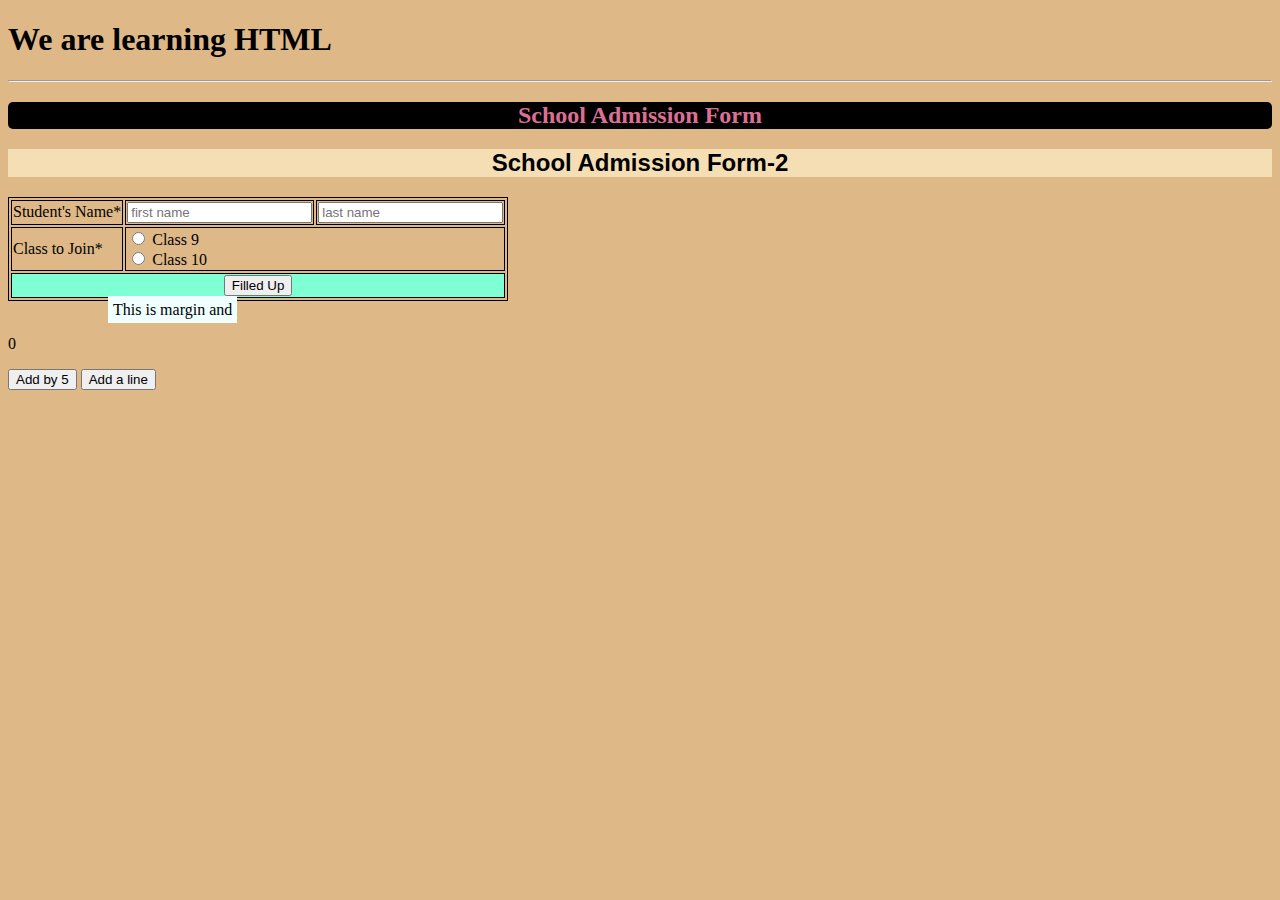
<file: inedx.html>
<!DOCTYPE html>
<html lang="en">
<head>
    <meta charset="UTF-8">
    <meta name="viewport" content="width=device-width, initial-scale=1.0">
    <title>Document</title>

    <style>
        table,th, td{
            border: 1px solid black;
        }

        h2{
          text-align: center;
          background-color: aliceblue;
        }
        .form-heading{
          color: maroon;
        }
        #heading2{
          font-family:  'Trebuchet MS', sans-serif;
        }
    </style>
    <link rel="stylesheet" href="./styles/style.css">
</head>
<body>
    <!--This is heaing part-->
    <h1>We are learning HTML</h1>
    <hr>
   <!-- <a href="./pages/signup.html" target="_blank">Sign Up</a>
   <img src="./images/download.jpg">
   <p>
    We are learning HTML with <br><b>W3schools</b>
   </p> -->
   <!-- <table>
    <tr>
        <th>Name</th>
        <th>Roll</th>
        <th>Phone Number</th>
    </tr>
    <tr>
        <td rowspan="2">Ikramul Alam</td>
        <td rowspan="2">000001</td>
        <td>01521525880</td>
    </tr>
    <tr>
        <td>01946820474</td>
    </tr>
    <tr>
        <td>Abdur Rahim</td>
        <td>048</td>
        <td>01766704208</td>
    </tr>
   </table>
   <br>
   <table>
    <tr>
      <th>Month</th>
      <th>Savings</th>
      <th>Cost</th>
    </tr>
    <tr>
      <td>January</td>
      <td>$100</td>
      <td>$200</td>
    </tr>
    <tr>
      <td>February</td>
      <td>$80</td>
      <td>$100</td>
    </tr>
    <tr>
      <td colspan="2">Total Savings: $180</td>
      <td>Expense: $300</td>
    </tr>
  </table> -->

  <!-- <form>
    <label>Full Name</label>
    <input placeholder="type your full name here" value="ikramul" type="text" required>
    <label>Phone</label>
    <input placeholder="type your full name here" value="01*****" type="number" required><br><br>
    <label>Email</label>
    <input placeholder="type your mail here" type="email">
    <button type="submit">Submit</button>
    
  </form> -->

  <table>
    <form>
      <h2 class="form-heading bgt">School Admission Form</h2>
<!-- <div class="circle"></div> -->
      <!-- <div class="bg-img"></div> -->
      <h2 id="heading2" class="bgt">School Admission Form-2</h2>
      <tr>
        <td>Student's Name*</td>
        <td><input type="text" placeholder="first name" required> </td>
        <td><input type="text" placeholder="last name" required> </td>
      </tr>
      <tr>
        <td>Class to Join*</td>
        <td colspan="2">
          <input type="radio" name="class" value="9" id="cl-9">
          <label for="cl-9">Class 9</label>
          <br>
          <input type="radio" name="class" value="10" id="cl-10">
          <label for="cl-10">Class 10</label>
        </td>
      </tr>
      <tr>
        <td colspan="3" style="text-align: center; background-color: aquamarine;">
          <button type="submit">Filled Up</button>
        </td>
      </tr>
    </form>
  </table>
  <span class="mp">This is margin and</span>

  <div>
    <p class="ko">0</p>
    <button type="button" class="bt">Add by 5</button>
    <button type="button" class="addline" onclick="addLine()">Add a line</button>
    <p class="line"></p>
  </div>
  <script src="./script.js"></script>
</body>
</html>
</file>
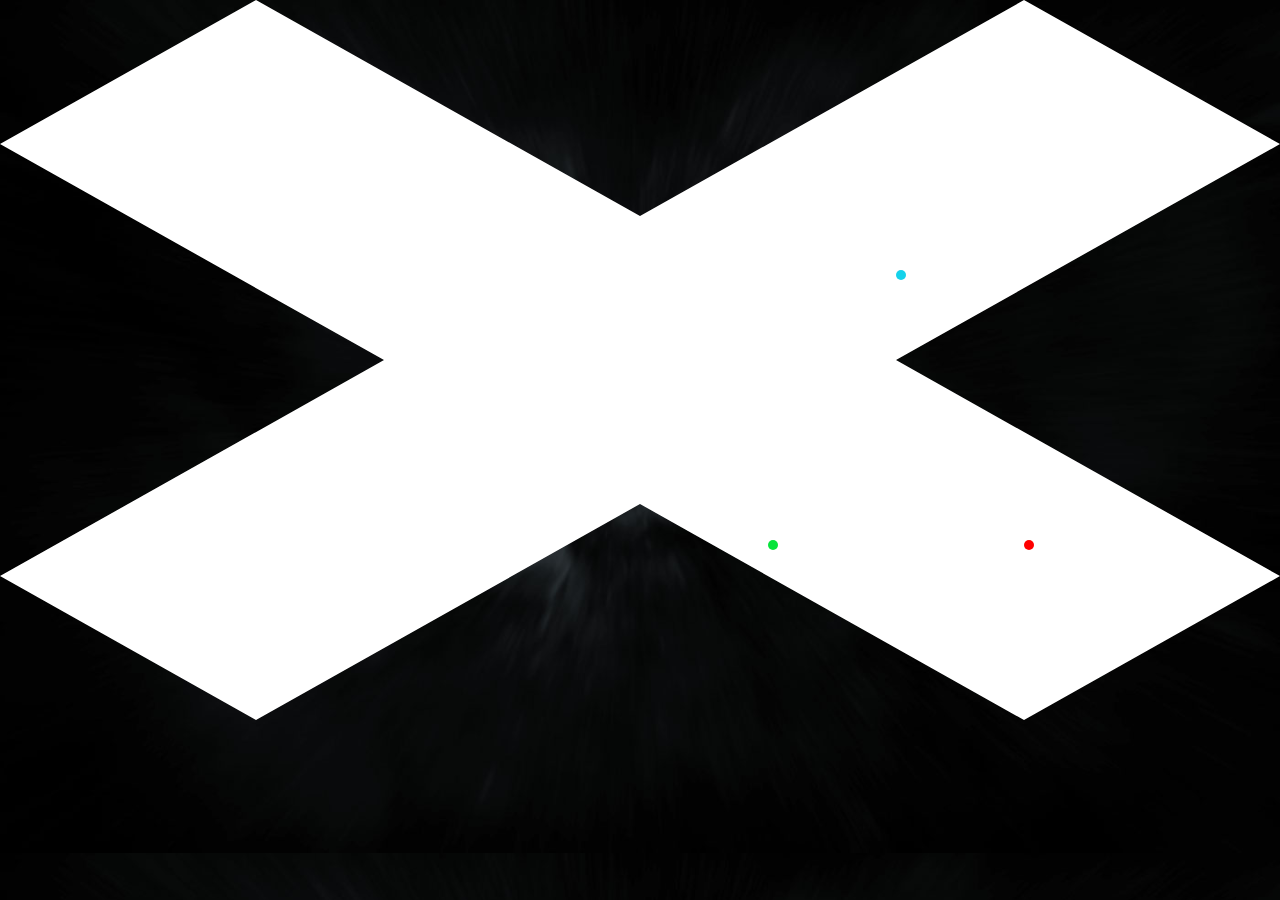
<file: pages/animation.html>
<!DOCTYPE html>
<html lang="en">
<head>
    <meta charset="UTF-8">
    <link rel="stylesheet" href="../styles/animation.css">
    <meta name="viewport" content="width=device-width, initial-scale=1.0">
    <title>Animation</title>
</head>
<body>
    <div class="clip">
        <div class="dot-1"></div>
    <div class="dot-2"></div>
    <div class="dot-3"></div>
    <div class="dot-4"></div>
    <div class="dot-5"></div>
    <div class="dot-6"></div>
    </div>
    
</body>
</html>
</file>
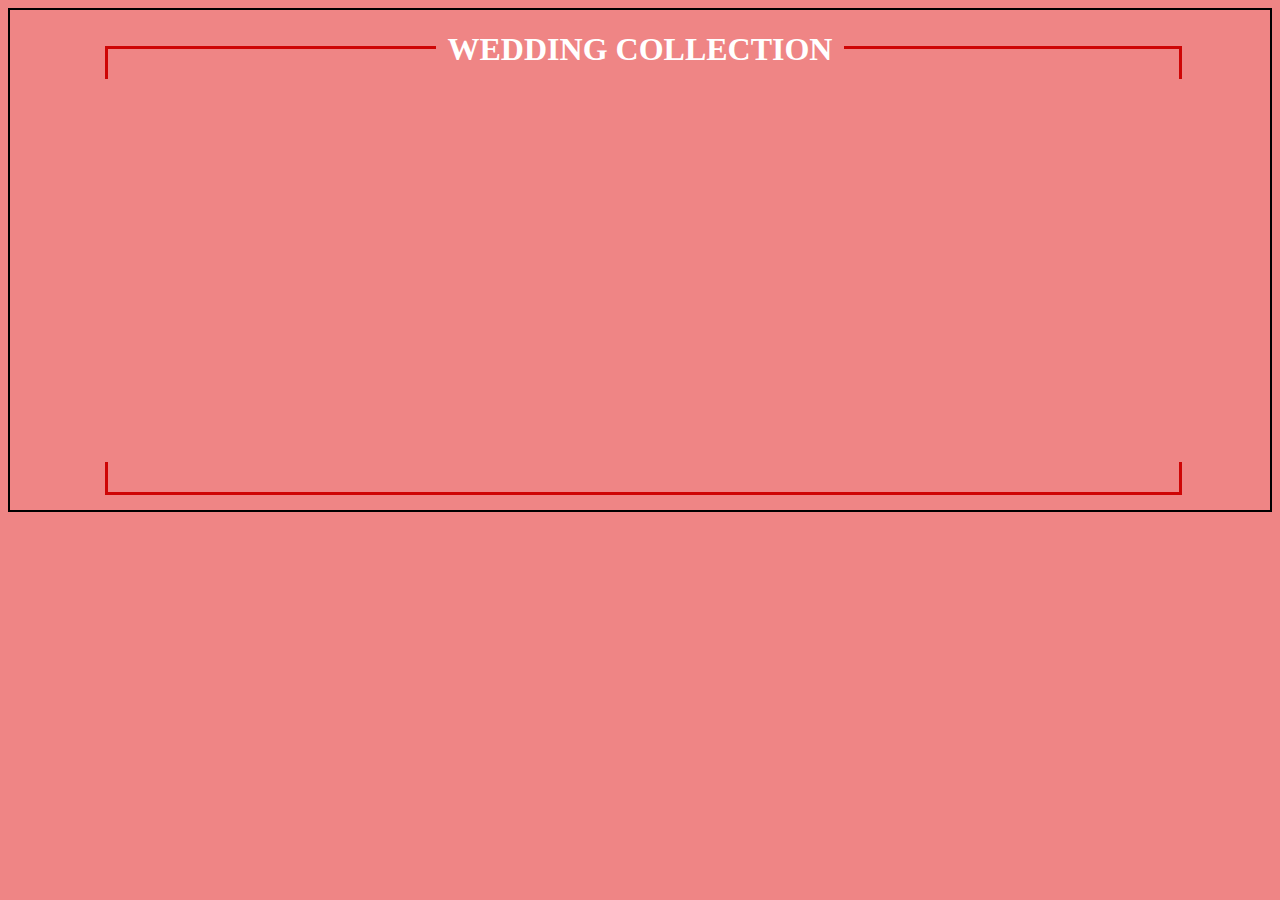
<file: pages/border.html>
<!DOCTYPE html>
<html lang="en">
<head>
    <meta charset="UTF-8">
    <meta name="viewport" content="width=device-width, initial-scale=1.0">
    <title>Document</title>
    <link href="../styles/border.css" rel="stylesheet">
</head>
<body>
    <div class="bor">
        <h1 class="titl">
            <span class="hh">WEDDING COLLECTION  </span>       </h1>
        
    </div>
</body>
</html>
</file>
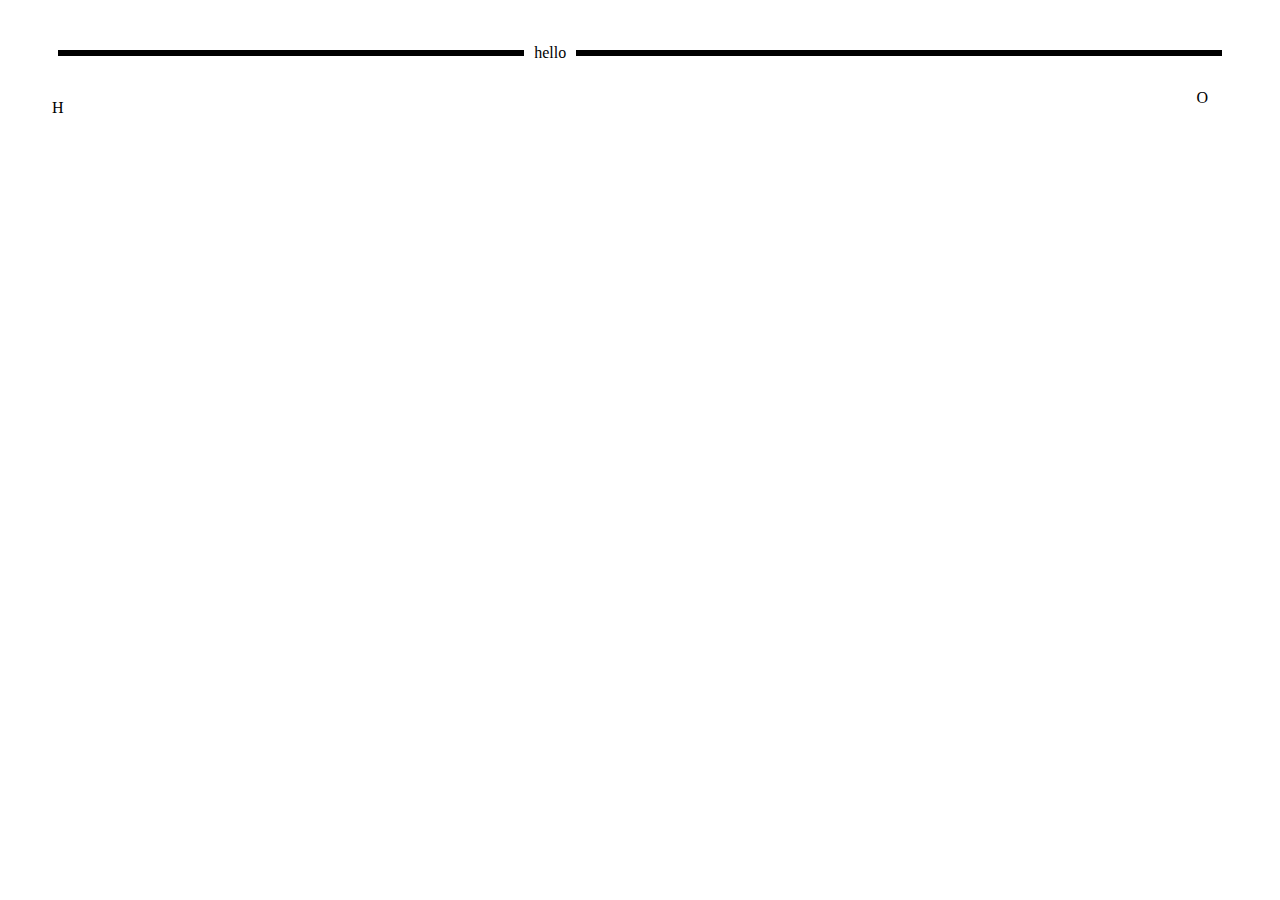
<file: pages/new.html>
<!DOCTYPE html>
<html lang="en">
<head>
    <meta charset="UTF-8">
    <meta name="viewport" content="width=device-width, initial-scale=1.0">
    <title>Document</title>
    <link rel="stylesheet" href="../styles/new.css">
</head>
<body>
    <div class="new">
        <p class="hlw">hello</p>
        <p class="h">H</p>
        <p class="o">O</p>

    </div>
</body>
</html>
</file>
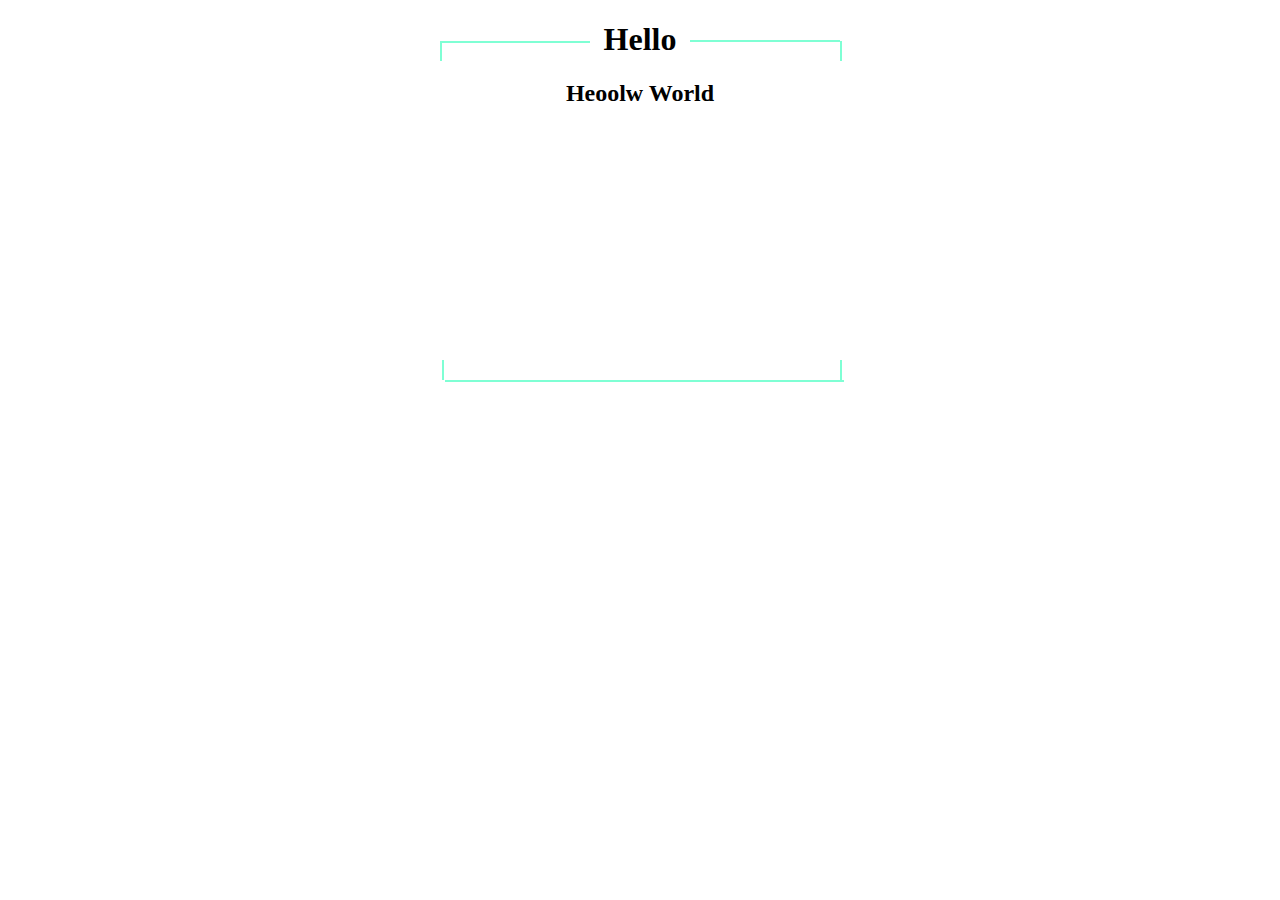
<file: pages/page.html>
<!DOCTYPE html>
<html lang="en">
<head>
    <meta charset="UTF-8">
    <meta name="viewport" content="width=device-width, initial-scale=1.0">
    <title>Document</title>
    <link rel="stylesheet" href="../styles/input.css">
</head>
<body>
    <div class="wraper">
        <span class="s1"></span>
        <h1>Hello</h1>
        <h2>Heoolw World</h2>
        <span class="s2"></span>
    </div>
</body>
</html>
</file>
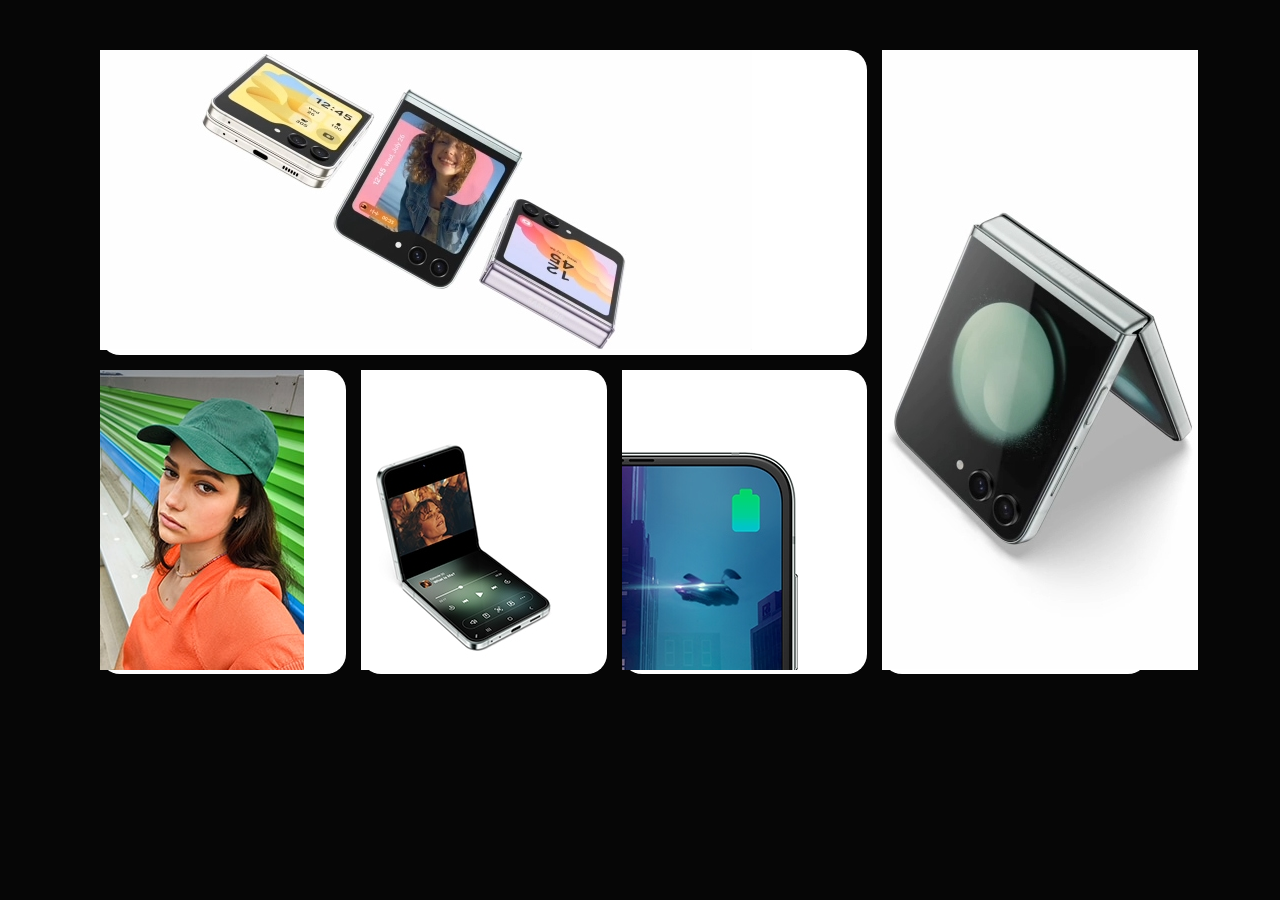
<file: pages/samsung.html>
<!DOCTYPE html>
<html lang="en">
<head>
    <meta charset="UTF-8">
    <meta name="viewport" content="width=device-width, initial-scale=1.0">
    <link rel="stylesheet" href="../styles/samsung.css">
    <title>Document</title>
</head>
<body>
    <div class="grid">
        <div class="fst-img gi">
            <img src="../images/first.jpg" alt="first image" class="im">
        </div>
        <div class="second-img gi">
            <img src="../images/broke.jpg" alt="first image" class="im-2">
        </div>
        <div class="thir-img gi">
            <img src="../images/lady.jpg" alt="first image" class="im-3">
        </div>
        <div class="thir-img gi">
            <img src="../images/open.jpg" alt="first image" class="im-3">
        </div>
        <div class="thir-img gi">
            <img src="../images/battery.jpg" alt="first image" class="im-3">
        </div>
    </div>
</body>
</html>
</file>
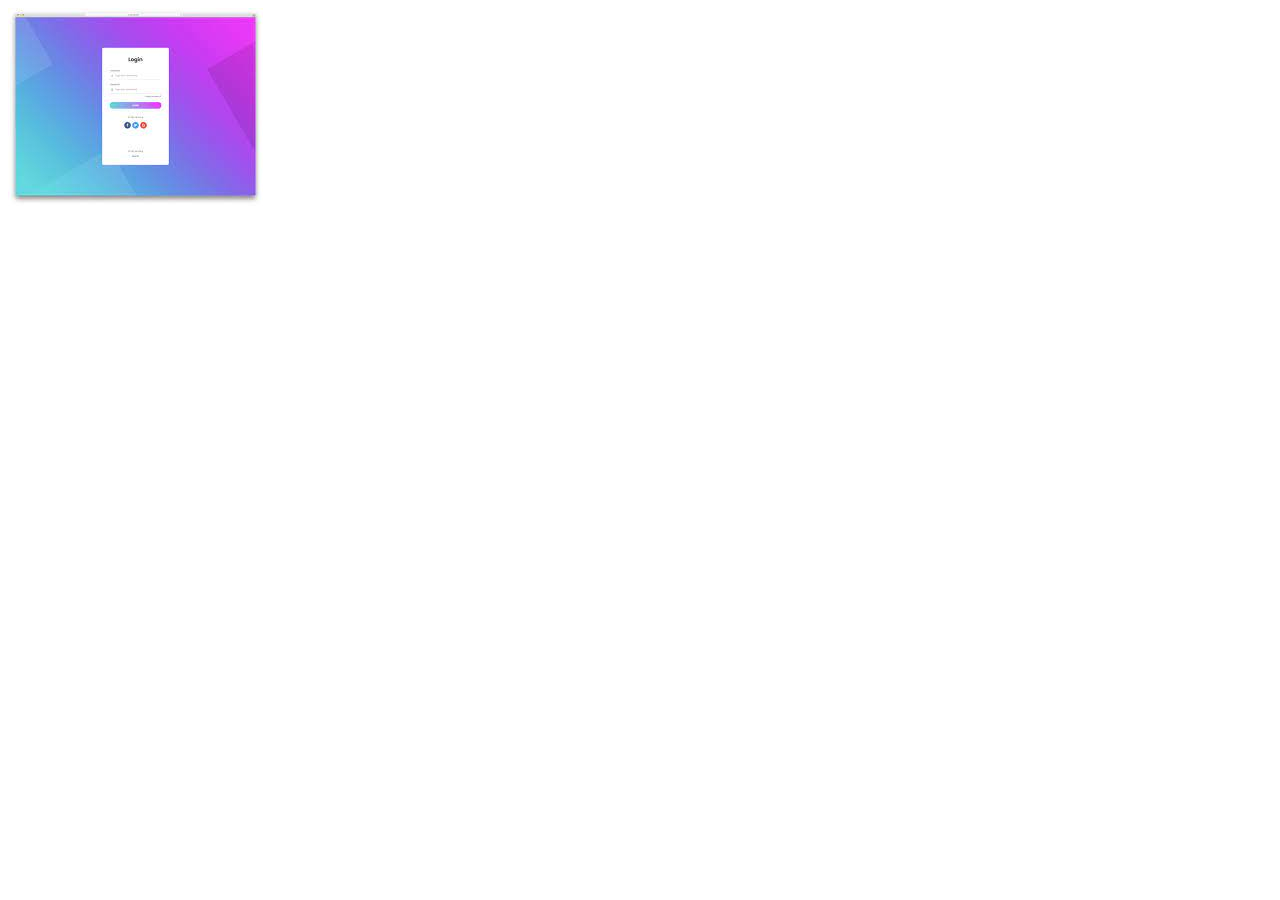
<file: pages/signup.html>
<!DOCTYPE html>
<html lang="en">
<head>
    <meta charset="UTF-8">
    <meta name="viewport" content="width=device-width, initial-scale=1.0">
    <title>Document</title>
</head>
<body>
    <img src="../images/signup.jpg">
</body>
</html>
</file>
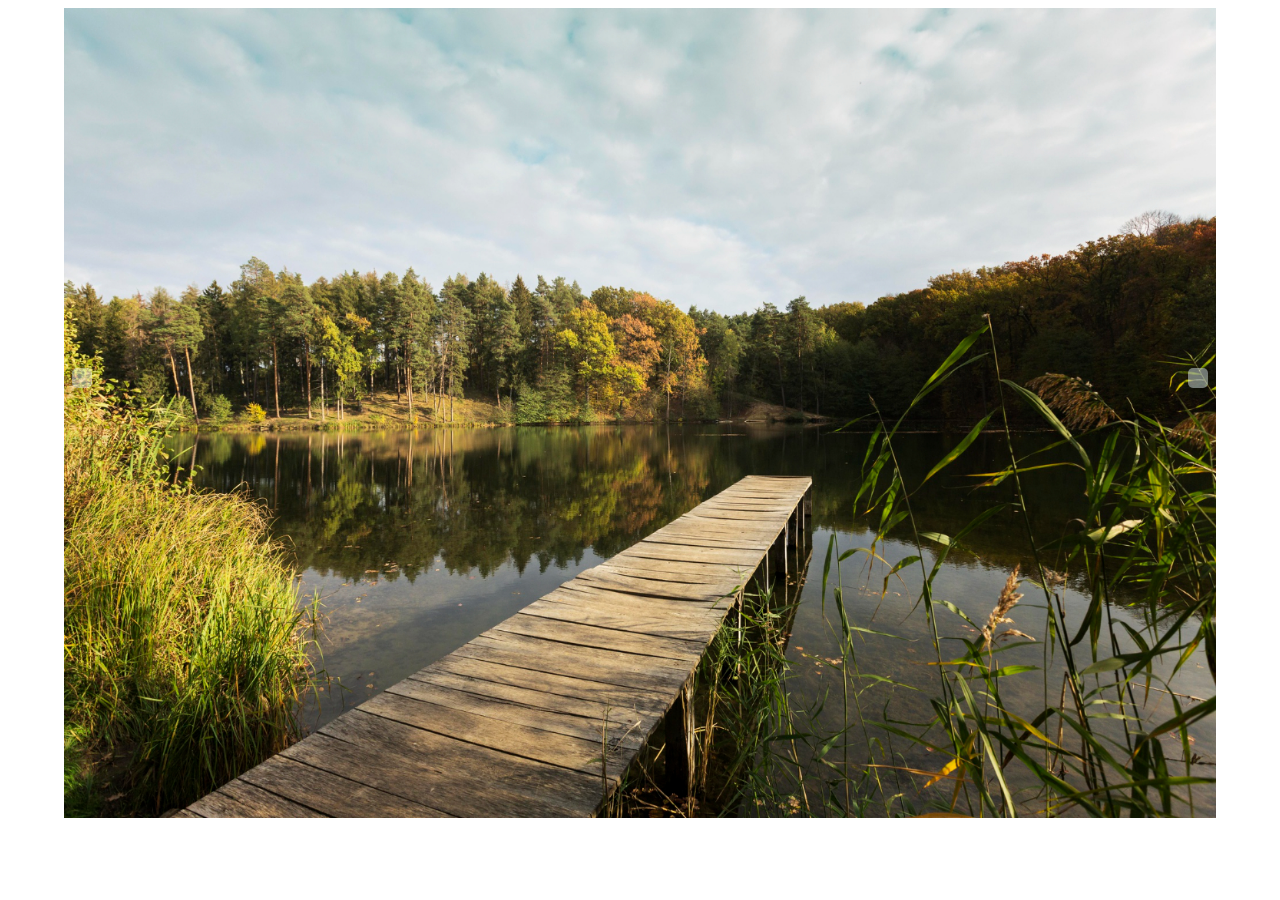
<file: pages/slider.html>
<!DOCTYPE html>
<html lang="en">
<head>
    <meta charset="UTF-8">
    <meta name="viewport" content="width=device-width, initial-scale=1.0">
    <link rel="stylesheet" href="https://cdnjs.cloudflare.com/ajax/libs/font-awesome/6.5.2/css/all.min.css" integrity="sha512-SnH5WK+bZxgPHs44uWIX+LLJAJ9/2PkPKZ5QiAj6Ta86w+fsb2TkcmfRyVX3pBnMFcV7oQPJkl9QevSCWr3W6A==" crossorigin="anonymous" referrerpolicy="no-referrer" />
    <link rel="stylesheet" href="../styles/slider.css">
    <title>Document</title>
</head>
<body>
    <div class="slider">
        <img src="" alt="slider" class="slide">
        <i class="fa-solid fa-angle-right right" onclick="right()"></i>
        <i class="fa-solid fa-angle-left left" onclick="left()"></i>
    </div>
    <script src="../slider.js"></script>
</body>
</html>
</file>
<file: styles/style.css>
body{
    background-color: burlywood;
}
#heading2{
    background-color:wheat ;
    color: black;
}
.bgt{
    color: palevioletred;
}
h2{
    background-color: black;
}
h2:hover{
    background-color: pink;
    color: black;
}
.bg-img{
    background-image: url('../images/download.jpg');
    height: 200px;
    width: auto;
    background-repeat: no-repeat;
    background-position: center;
    background-size: cover;
    
}

.form-heading{
    border-radius: 5px;
}
.circle{
    height: 200px;
    width: 100px;
    background-color: blueviolet;
    border-radius: 50%;
}
.mp{
    background-color: azure;
    padding: 5px;
    margin: 100px;
}
</file>
<file: styles/animation.css>
body{
    margin: 0;
    background-image: url('../images/bg-e29af394bc47.jpg');
    background-size: 100%;
    
    animation-name: back-zoom;
    animation-duration: 10s;
    animation-iteration-count: infinite;
    animation-play-state: running;
}
.dot-1{
    background-color: white;
    height: 10px;
    width: 10px;
    border-radius: 50%;
    position: absolute;
    top: 20%;
    left: 40%;
    animation-name: dot;
    animation-duration: 3s;
    animation-iteration-count: infinite;
}
.dot-2{
    background-color: rgb(179, 6, 124);
    height: 10px;
    width: 10px;
    border-radius: 50%;
    position: absolute;
    top: 40%;
    left: 20%;
    animation-name: dot;
    animation-duration: 3s;
    animation-iteration-count: infinite;
}
.dot-3{
    background-color: red;
    height: 10px;
    width: 10px;
    border-radius: 50%;
    position: absolute;
    top: 60%;
    left: 80%;
    animation-name: dot;
    animation-duration: 3s;
    animation-iteration-count: infinite;
}
.dot-4{
    background-color: rgb(227, 16, 125);
    height: 10px;
    width: 10px;
    border-radius: 50%;
    position: absolute;
    top: 80%;
    left: 30%;
    animation-name: dot;
    animation-duration: 3s;
    animation-iteration-count: infinite;
}
.dot-5{
    background-color: rgb(21, 210, 235);
    height: 10px;
    width: 10px;
    border-radius: 50%;
    position: absolute;
    top: 30%;
    left: 70%;
    animation-name: dot;
    animation-duration: 3s;
    animation-iteration-count: infinite;
}
.dot-6{
    background-color: rgb(8, 228, 60);
    height: 10px;
    width: 10px;
    border-radius: 50%;
    position: absolute;
    top: 60%;
    left: 60%;
    animation-name: dot;
    animation-duration: 3s;
    animation-iteration-count: infinite;
}

@keyframes back-zoom{
25%{
background-size: 105%;
transition: 1s;
}
50%{
  
    background-size: 110%;
    transition: 1s;
}
75%{
    background-size: 120%;
    transition: 1s;
}
90%{
    background-size: 130%;
    transition: 1s;
}
100%{
    background-size: 100%;
    transition: 1s;
}

}

@keyframes dot{
    25%{
        transform: scale(1.5);
        top: 70%;
        left: 50%
    }
    50%{
        transform: scale(2.1);
    }
    75%{
        transform: scale(2.6);
    }
    100%{
        transform: scale(3.1);
    }
}
.clip{
    background-color: white;
    height: 80vh;
    clip-path: polygon(20% 0%, 0% 20%, 30% 50%, 0% 80%, 20% 100%, 50% 70%, 80% 100%, 100% 80%, 70% 50%, 100% 20%, 80% 0%, 50% 30%);
}
</file>
<file: styles/border.css>
body{
    background-color: rgb(239, 133, 133);
}
.titl{
    color: white;
    text-align: center;
    position: relative;
    
}
.hh{
    background-color: rgb(239, 133, 133);
    padding: 12px;
}
.bor{
    border: 2px solid black;
    height: 500px;
    position: relative;
}
.titl::before{
    content: '';
    position: absolute;
    height: 30px;
    width: 85%;
    top: 15px;
    right: 7%;
    background-color: transparent;
    border: 3px solid rgb(206, 5, 5);
    z-index: -1;
    border-bottom: 0px;
}
.bor::after{
    content: '';
    position: absolute;
    height: 30px;
    width: 85%;
    bottom: 15px;
    right: 7%;
    background-color: transparent;
    border: 3px solid rgb(206, 5, 5);
    z-index: -1;
    border-top: 0px;
}
</file>
<file: styles/new.css>
.new{
    border: 3px solid black; 
    position: relative;
    margin: 50px;
}
.hlw{
    text-align: center;
    background-color: white;
    padding: 10px;
    position: absolute;
    top: -35px;
    left: 40%;
}
.h{
    text-align: left;
    background-color: white;
    padding: 30px 1px;
    position: absolute;
    left: -10px;
    top: 35%;
    
}
.o{
    text-align: right;
    background-color: white;
    padding: 20px 1px;
    position: absolute;
    right:  10px;
    top: 35%;
}
</file>
<file: styles/input.css>
.wraper{
    width: 500px;
    height: 500px;
    text-align: center;
    margin: auto;
    position: relative;
}
.wraper::before{
    content: "";
    position: absolute;
    width: 150px;
    height: 2px;
    background-color: aquamarine;
    left: 50px;
    margin-top: 20px;
}
.wraper::after{
    content: "";
    position: absolute;
    width: 150px;
    height: 2px;
    background-color: aquamarine;
    left: 300px;
    margin-top: -87px;
}
.s1{
    position: relative;
}
.s1::after{
    content: "";
    position: absolute;
    width: 2px;
    height: 20px;
    background-color: aquamarine;
    margin-left: 200px;
    margin-top: 20px;
}
.s1::before{
    content: "";
    position: absolute;
    width: 2px;
    height: 20px;
    background-color: aquamarine;
    margin-left: -200px;
    margin-top: 20px;
}
h2{
    position: relative;
}
h2::after{
    content: "";
    position: absolute;
    width: 399px;
    height: 2px;
    background-color: aquamarine;
    left: 55px;
    margin-top: 300px;
}
.s2{
    position: relative;
}

.s2::after{
    content: "";
    position: absolute;
    width: 2px;
    height: 20px;
    background-color: aquamarine;
    margin-left: 200px;
    margin-top: 233px;
}

.s2::before{
    content: "";
    position: absolute;
    width: 2px;
    height: 20px;
    background-color: aquamarine;
    margin-left: -198px;
    margin-top: 233px;
}
</file>
<file: styles/samsung.css>
body{
    margin: 0;
    background-color: #060606;
}
.grid{
    display: grid;
    grid-template-columns: 24% 24% 24% 26% ;
    gap: 15px;
    width: 80%;
   padding: 50px 100px;
}
.gi{
    background-color: white;
    border-radius: 20px;
}
.fst-img{
    grid-column:1/ span 3 ;
}
.second-img{
    grid-column: 4;
    grid-row: 1/ span 2;
}

@media screen and (max-width: 600px){
    .grid{
        grid-template-columns: 40% 40% ;
    }
    .fst-img{
        grid-column:1/ span 2 ;
    }
    .second-img{
        grid-column: 2;
        grid-row: 3;
    }

    
}
</file>
<file: styles/slider.css>
.slide{
    height: 90vh;
    width: 90vw;
}
.slider{
    position: relative;
    display: flex;
    justify-content: center;
}
.left{
    background-color: rgba(240, 255, 255, 0.439);
    font-size: 30px;
    border-radius: 25%;
    position: absolute;
    padding: 10px;
    top: 40vh;
    left:  5vw;
}
.right{
    background-color: rgba(240, 255, 255, 0.439);
    font-size: 30px;
    border-radius: 25%;
    position: absolute;
    padding: 10px;
    top: 40vh;
    right: 5vw;
}
</file>
